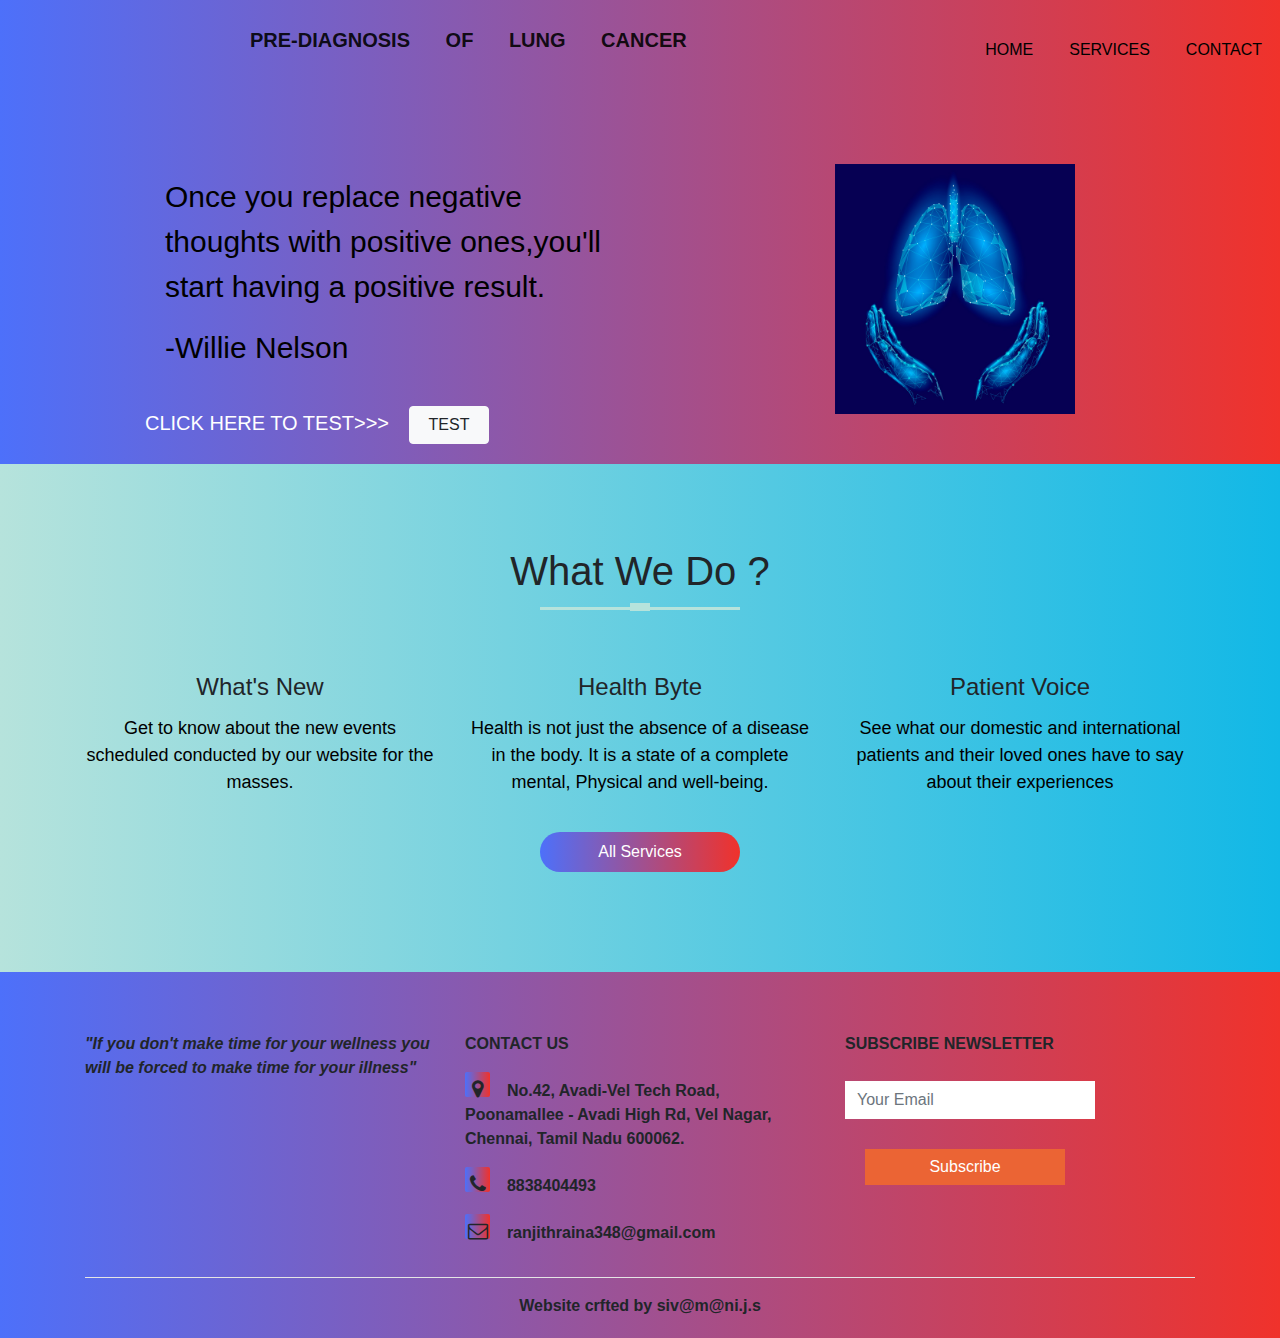
<file: index.html>
<!DOCTYPE html>
<html>
<head>
    <title>Pre-Diagnosis of Lung Cancer</title>
    <link rel="stylesheet" type="text/css" href="style.css">
    <link rel="stylesheet" href="https://stackpath.bootstrapcdn.com/bootstrap/4.5.0/css/bootstrap.min.css">
    <script src="https://code.jquery.com/jquery-3.5.1.slim.min.js"></script>
    <script src="https://stackpath.bootstrapcdn.com/bootstrap/4.5.0/js/bootstrap.min.js"></script>
    <link rel="stylesheet" href="https://stackpath.bootstrapcdn.com/font-awesome/4.7.0/css/font-awesome.min.css">
    </head>
<body>
    
<section id="nav-bar">
    
    <nav class="navbar navbar-expand-lg navbar-light">
        <a class="navbar-brand" href="#">PRE-DIAGNOSIS OF LUNG CANCER</a>
  <button class="navbar-toggler" type="button" data-toggle="collapse" data-target="#navbarNav" aria-controls="navbarNav" aria-expanded="false" aria-label="Toggle navigation">
    <i class="fa fa-bars" aria-hidden="true"></i>
  </button>
  <div class="collapse navbar-collapse" id="navbarNav">
    <ul class="navbar-nav ml-auto">
      <li class="nav-item">
        <a class="nav-link" href="#top">HOME <span class="sr-only">(current)</span></a>
      </li>
      <li class="nav-item">
        <a class="nav-link" href="#services">SERVICES</a>
      </li>
      <li class="nav-item">
        <a class="nav-link" href="#footer">CONTACT</a>
      </li>
    </ul>
  </div>
</nav>
     
</section>

<!--...................banner.............................-->
    
<section id="banner">
<div class="container">
    <div class="row">
    <div class="col-md-6">
        <p class="promo-title">Once you replace negative thoughts with positive ones,you'll start having a positive result.</p>
        <p class="promo-title">-Willie Nelson</p>
        <a href="test.html" class="test">CLICK HERE TO TEST>>><button type="button" class="btn btn-light">TEST</button></a>
    </div>
    <div class="col-md-6 text-center">
        <img src="lung.jpg" class="img-field">
    </div>
    </div>
    </div>   
</section>
    
<!--....................services..........................-->

    
<section id="services">
<div class="container text-center">
<h1 class="title">What We Do ?</h1>
<div class="row text-center">
<div class="col-md-4 services">
    <h4>What's New</h4>
    <p>Get to know about the new events scheduled conducted by our website for the masses.</p>
</div>
<div class="col-md-4 services">
    <h4>Health Byte</h4>
    <p>Health is not just the absence of a disease in the body. It is a state of a complete mental, Physical and well-being.</p>
</div>
<div class="col-md-4 services">
    <h4>Patient Voice</h4>
    <a href="#">See what our domestic and international patients and their loved ones have to say about their experiences</a>
</div>
</div>
<button type="button" class="btn btn-primary">All Services</button>
</div>
</section>
    
<!--..................footer...........................-->

    
<section id="footer">
<div class="container">
<div class="row">
<div class="col-md-4 footer box">
<p><strong><em>"If you don't make time for your wellness you will be forced to make time for your illness"</em></strong> </p>
</div>
<div class="col-md-4 footer-box">
    <p><strong>CONTACT US</strong></p>
    <p><i class="fa fa-map-marker"></i><strong>&nbsp;&nbsp;No.42, Avadi-Vel Tech Road, Poonamallee - Avadi High Rd, Vel Nagar, Chennai, Tamil Nadu 600062.</strong></p>
    <p><i class="fa fa-phone"></i><strong>&nbsp;&nbsp;8838404493</strong></p>
    <p><i class="fa fa-envelope-o"></i><strong>&nbsp;&nbsp;ranjithraina348@gmail.com</strong></p>
</div>
<div class="col-md-4 footer-box">
    <p><strong>SUBSCRIBE NEWSLETTER</strong></p> 
    <input type="email" class="form-control" placeholder="Your Email">
    <button type="button" class="btn btn-primary">Subscribe</button>
</div>
</div>
    
    <hr>
    <p class="copyright"><strong>Website crfted by siv@m@ni.j.s</strong></p>
    
</div>
</section> 
    
<!--............smooth scroll.................-->
    
<script src="smooth-scroll.js"></script>   
<script>
	var scroll = new SmoothScroll('a[href*="#"]');
</script>

</body>
</html>
</file>
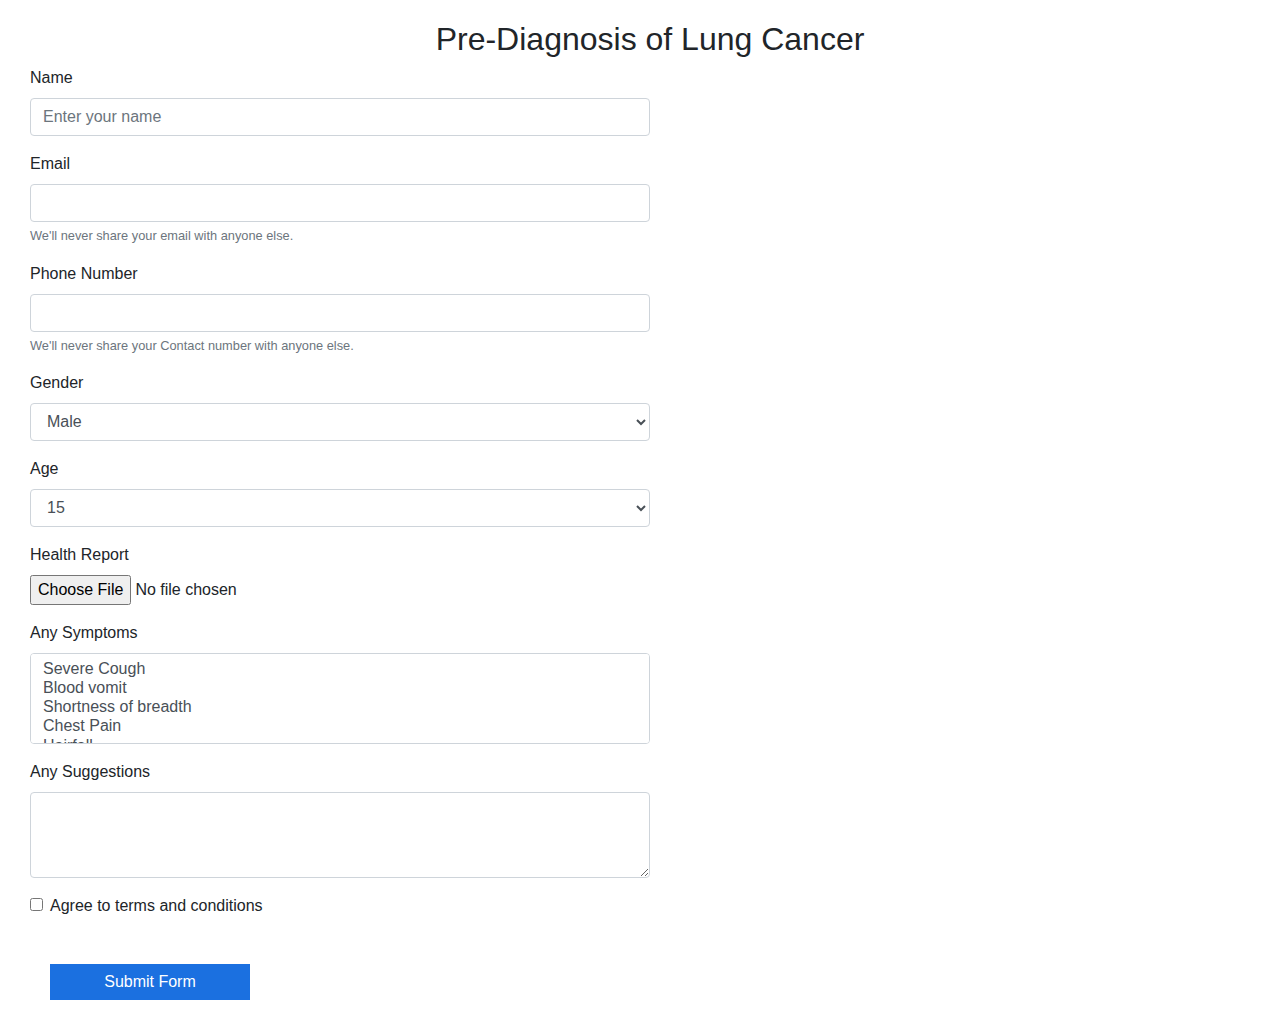
<file: test.html>
<!DOCTYPE html>
<html>
<head>
    <title>Pre-Diagnosis of Lung Cancer</title>
    <link rel="stylesheet" type="text/css" href="style.css">
    <link rel="stylesheet" href="https://stackpath.bootstrapcdn.com/bootstrap/4.5.0/css/bootstrap.min.css">
    <script src="https://code.jquery.com/jquery-3.5.1.slim.min.js"></script>
    <script src="https://stackpath.bootstrapcdn.com/bootstrap/4.5.0/js/bootstrap.min.js"></script>
    <link rel="stylesheet" href="https://stackpath.bootstrapcdn.com/font-awesome/4.7.0/css/font-awesome.min.css">
</head>
    
<body>
 
      <h2>Pre-Diagnosis of Lung Cancer</h2>
    
<form>
<!--........................   name...........................-->
    <div class="form-row">
    <div class="form-group col-md-6">
    <label for="exampleFormControlInput1">Name</label>
    <input type="name" class="form-control" id="exampleFormControlInput1" placeholder="Enter your name">
    </div>
    </div>
    
 <!--.................email & phone number..........................-->
    
    <div class="form-row">
    <div class="form-group col-md-6">
      <label for="inputEmail4">Email</label>
      <input type="emailID" class="form-control" id="inputEmail4">
      <small id="emailHelp" class="form-text text-muted">We'll never share your email with anyone else.</small>
    </div>
    </div>
    <div class="form-row">
    <div class="form-group col-md-6">
      <label for="inputPassword4">Phone Number</label>
      <input type="phone" class="form-control" id="inputPhonenumber4">
      <small id="emailHelp" class="form-text text-muted">We'll never share your Contact number with anyone else.</small>
    </div>
  </div>
   
<!--....................................gender & age ...........................................-->
    
    <div class="form-row">
    <div class="form-group  col-md-6">
    <label for="exampleFormControlSelect1">Gender</label>
    <select class="form-control" id="exampleFormControlSelect1">
      <option>Male</option>
      <option>Female</option>
      <option>Other</option>
    </select>
    </div>
   </div>
    <div class="form-row">
    <div class="form-group  col-md-6">
    <label for="exampleFormControlSelect1">Age</label>
    <select class="form-control" id="exampleFormControlSelect1">
      <option>15</option>
      <option>16</option>
      <option>17</option>
      <option>18</option>
      <option>19</option>
      <option>20</option>
      <option>21</option>
      <option>22</option>
      <option>23</option>
    </select>
    </div>
    </div>
    
<!--.................................................health report.........................................-->
    
    <div class="form-group">
    <label for="exampleFormControlFile1">Health Report</label>
    <input type="file" class="form-control-file" id="exampleFormControlFile1">
  </div>
    
<!--....................................................Symptoms..............................................-->
    
    <div class="form-row">
    <div class="form-group  col-md-6">
    <label for="exampleFormControlSelect2">Any Symptoms</label>
    <select multiple class="form-control" id="exampleFormControlSelect2">
      <option>Severe Cough</option>
      <option>Blood vomit</option>
      <option>Shortness of breadth</option>
      <option>Chest Pain</option>
      <option>Hairfall</option>
    </select>
    </div>
    </div>
    
<!--.................................................Any Queries................................................-->
    
    <div class="form-row">
    <div class="form-group col-md-6">
    <label for="exampleFormControlTextarea1">Any Suggestions</label>
    <textarea class="form-control" id="exampleFormControlTextarea1" rows="3"></textarea>
    </div>
    </div>
    
<!--..............................................Submit.........................................................-->
    <section id="submit">
    <div class="form-group">
    <div class="form-check">
      <input class="form-check-input" type="checkbox" value="" id="invalidCheck" required>
      <label class="form-check-label" for="invalidCheck">
        Agree to terms and conditions
      </label>
      <div class="invalid-feedback">
        You must agree before submitting.
      </div>
    </div>
  </div>
    <a href="thankyou.html"><button type="button" class="btn btn-primary type="submit>Submit Form</button></a>
    </section>
</form>
    
    </body>
</html>
</file>
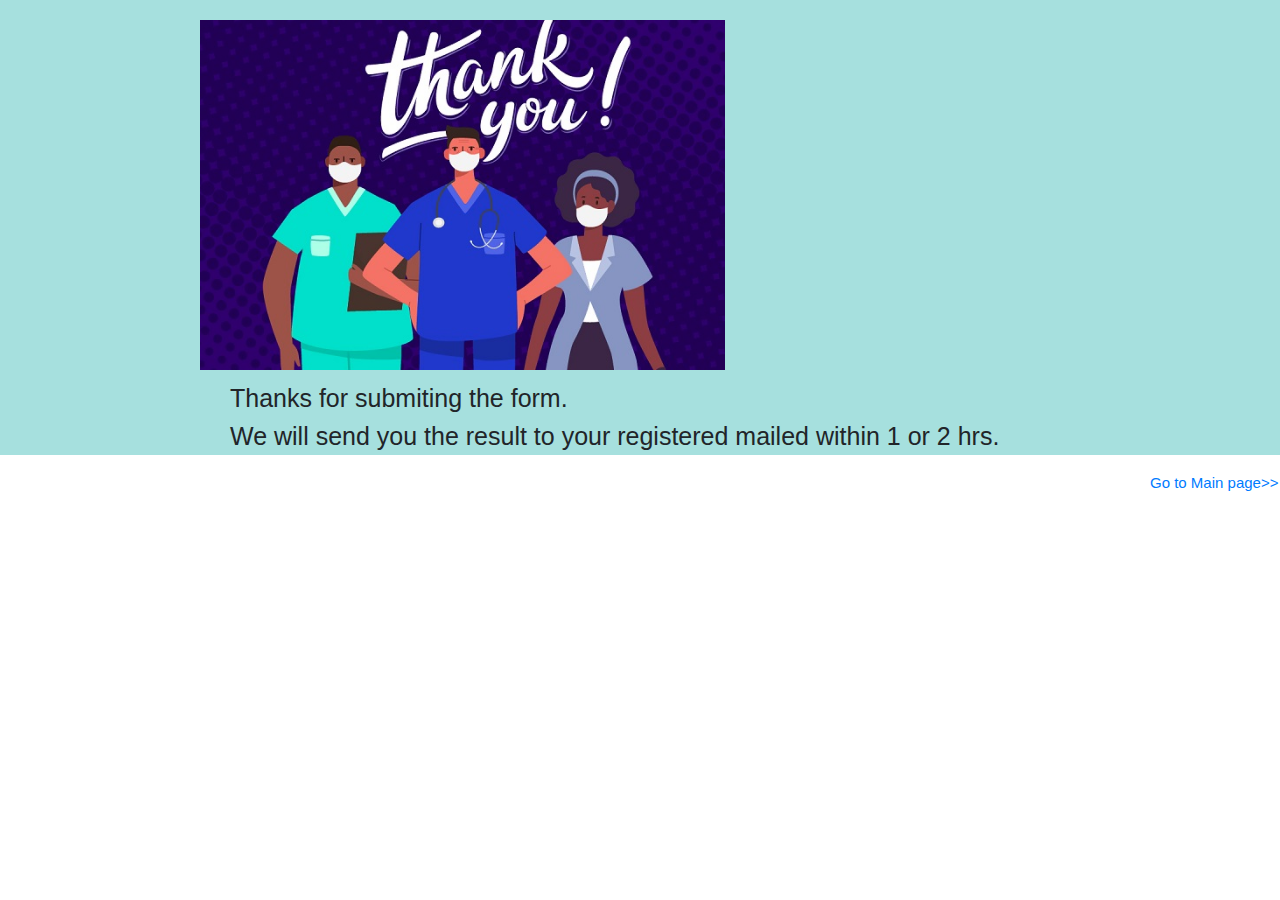
<file: thankyou.html>
<!DOCTYPE html>
<html>
<head>
    <title>Pre-Diagnosis of Lung Cancer</title>
    <link rel="stylesheet" type="text/css" href="style.css">
    <link rel="stylesheet" href="https://stackpath.bootstrapcdn.com/bootstrap/4.5.0/css/bootstrap.min.css">
    <script src="https://code.jquery.com/jquery-3.5.1.slim.min.js"></script>
    <script src="https://stackpath.bootstrapcdn.com/bootstrap/4.5.0/js/bootstrap.min.js"></script>
    <link rel="stylesheet" href="https://stackpath.bootstrapcdn.com/font-awesome/4.7.0/css/font-awesome.min.css">
    </head>
    
<body>
   
<!--....................thank you...........................-->
<section id="thankyou">
        <div class="thankyou">
        <img  class="thank" src="thank%20you.jpg" alt="Thank you">
        <p class="promo-title">Thanks for submiting the form. <br>We will send you the result to your registered mailed within 1 or 2 hrs. </p>
        </div>
   
</section>
    <p><a class="promo" href="index.html">Go to Main page>></a></p>
    

    
    
    </body>
    
</html>
</file>
<file: style.css>
*{
    margin:0;
    padding:0;
}
body{
    font-family:sans-serif;
}
#nav-bar{
    position: sticky;
    top: 0px;
    z-index: 10;
}
.navbar{
    background-image: linear-gradient(to right, #4d70fa,#f0322b);
    padding:0! important;
}
.navbar-brand {
    height:80px;
    margin-top:20px;
    padding-left:250px;
    font-size:40px;
    font-weight: 600;
    word-spacing:30px;
}
.navbar-nav li{
    padding: 0 10px;
}
.navbar-nav li a{
    color:black!important;
    font-weight:400;
    float:right;
    text-align: left;
}
.fa-bars{
    color:black;
    font-size:30px!important;
    padding-right:30px;
}
.navbar-toggler{
    outline:none!important;
}

/*-----------------------banner-------------------------------*/

#banner{
    background-image: linear-gradient(to right, #4d70fa,#f0322b);
    color:black;
    padding-top:5%;
}
.promo-title{
    font-size:30px;
    font-weight: 200;
    margin-top:10px;
    margin-left:80px;
}
.test{
    margin-left:50px;
    padding-left:10px;
    font-size:20px;
}
.btn{
    width:80px;
    height:inherit;
    margin:20px;
    font-weight:200;
}
#banner a{
    color:white;
    text-decoration: none;
}
.img-field{
    width:300px;
    height:250px;
    padding-left:60px;
    
}

/*........................services.....................*/

#services{
    padding:80px 0;
    background-image: linear-gradient(to right,#b6e3dc,#12b8e6)
}
#services a{
    text-decoration: none;
    font-size:18px;
    color:black;
}
#services p{
    font-size:18px;
    color:black;
}
.services h4{
    padding:5px;
    margin-top:25px;
}
.title::before{
    content:'';
    background:#b6e3dc;
    height:3px;
    width:200px;
    margin-left:auto;
    margin-right:auto;
    display:block;
    transform:translateY(63px);
}
.title::after{
    content:'';
    background:#b6e3dc;
    height:8px;
    width:20px;
    margin-left:auto;
    margin-right:auto;
    margin-bottom: 40px;
    display:block;
    transform:translateY(8px);
}
#services .btn-primary{
    box-shadow:none;
    width:200px;
    padding:8px 2px;
    border:none;
    border-radius:20px;
    background-image:linear-gradient(to right, #4d70fa,#f0322b);
}

/*............................footer.......................*/
#footer{
  background-image: linear-gradient(to right, #4d70fa,#f0322b);
    padding-top:60px;
}
.footer box{
    padding:20px;
}
.footer-box .fa{
    margin-right:8px;
    font-size:20px;
    height:25px;
    width:25px;
    text-align:center;
    padding-top:7px;
    border-radius: 2px;
    background-image: linear-gradient(to right, #4d70fa,#f0322b);
}
.footer-box .form-control{
    box-shadow:none !important;
    border:none;
    border-radius:0;
    margin-top:25px;
    max-width:250px;
} 
.footer-box .btn-primary{
    box-shadow:none !important;
    border:none;
    width:200px;
    border-radius:0;
    margin-top:30px;
    background-color:#eb6434;
}
hr{
    background-color:white;
}
.copyright{
    margin-bottom:0;
    padding-bottom:20px;
    text-align:center;
}

/*............................test.................................*/


form{
    
    padding-left:30px;
}

h2{
    text-align: center;
    margin-top:20px;
    margin-left:20px;
    padding-top: 20px;
}
#submit .btn-primary
{
    box-shadow:none !important;
    border:none;
    width:200px;
    border-radius:0;
    margin-top:30px;
    background-color:#1b70e0;   
}




/*...................thank you......................................*/
#thankyou{
    background-image: linear-gradient(to right, #a6e0de, #a6e0de );
}


.thank{
    
    width:350;
    height:350px;
    margin-top:20px;
    padding-left:200px;
    
}

#thankyou .promo-title{
    
    font-size:25px;
    font-weight:400px;
     padding-left:150px;
}
.promo{
    
    font-size:15px;
    padding-left:1150px;
    padding-bottom:10px;
}
</file>
